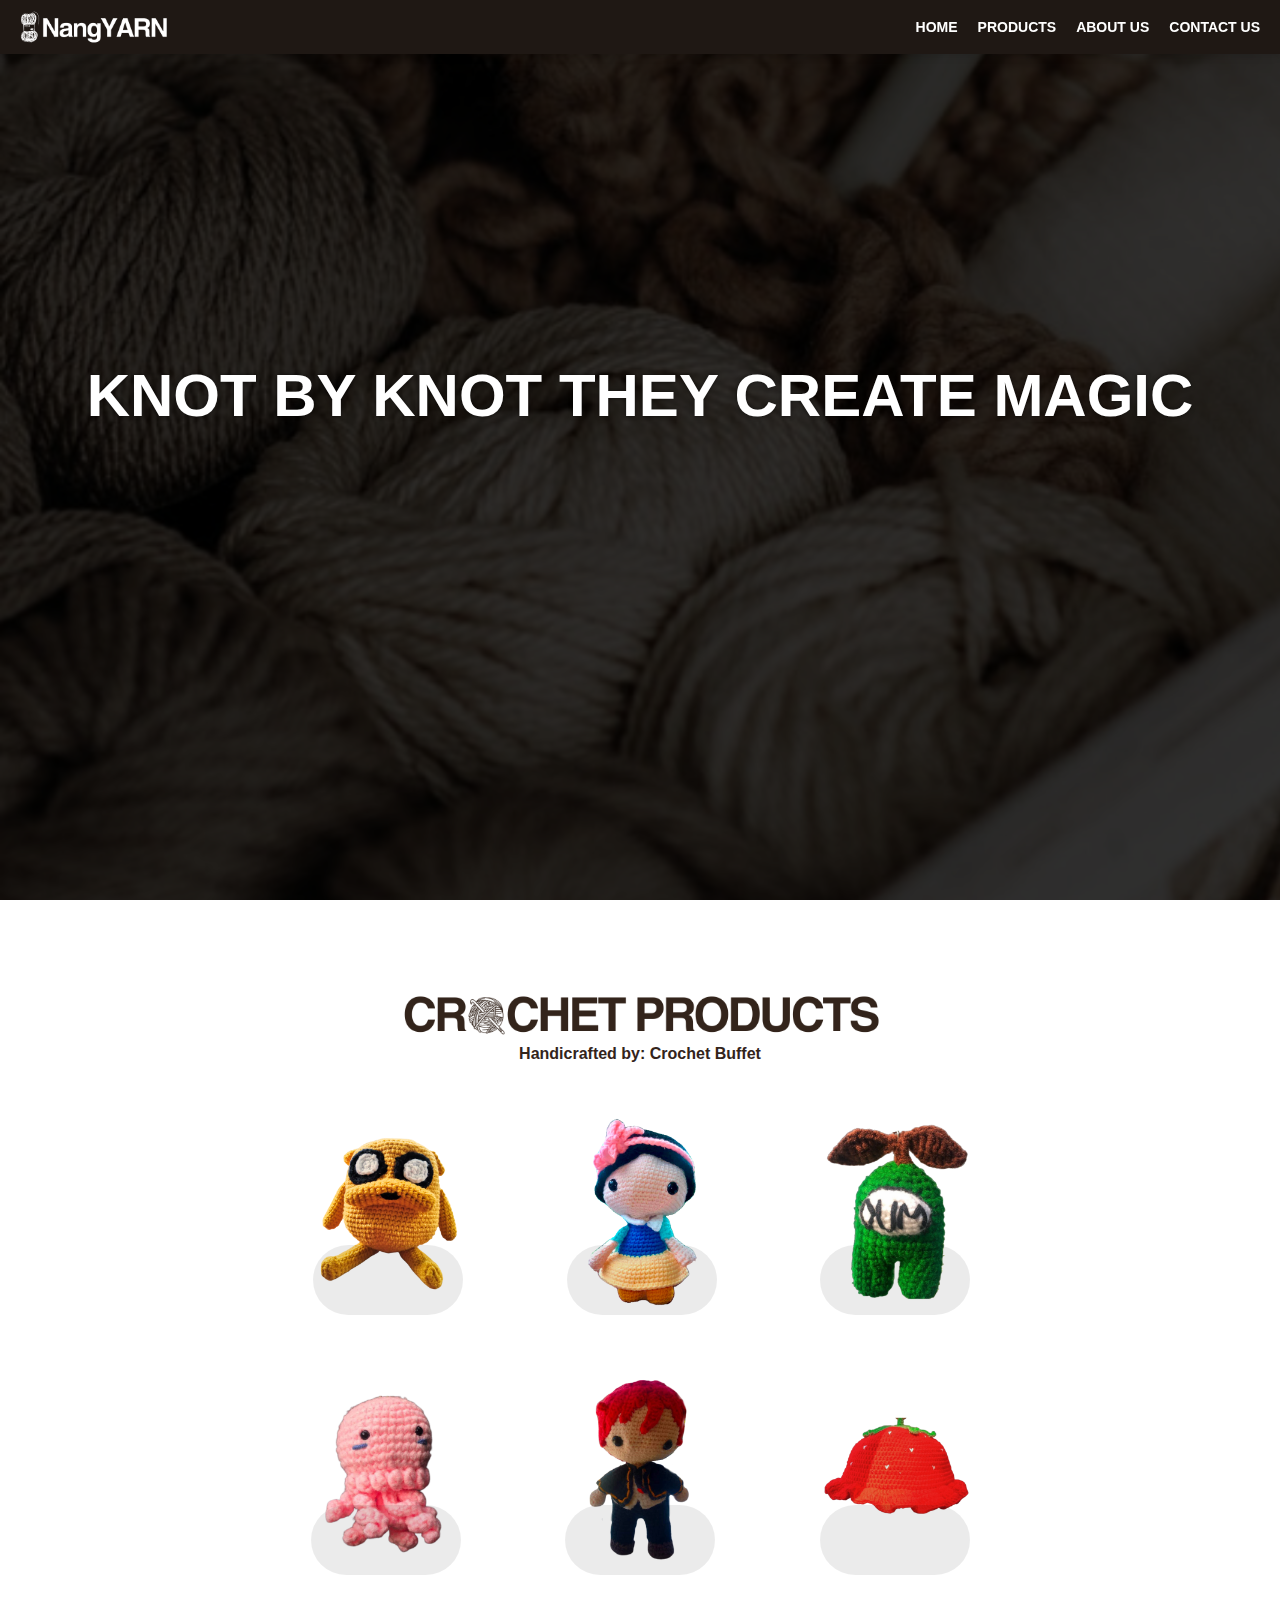
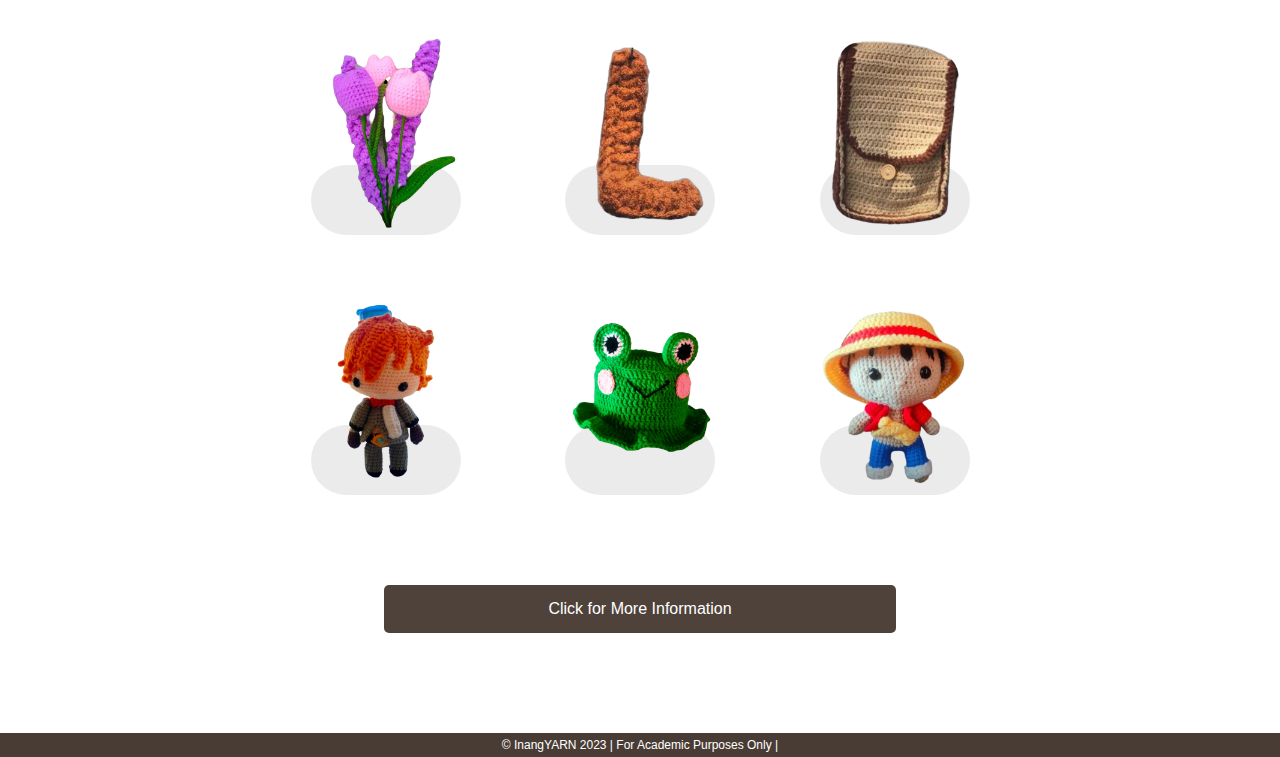
<file: index.html>
<!DOCTYPE html>
<html lang="en">
<head>
    <meta charset="UTF-8">
    <meta name="viewport" content="width=device-width, initial-scale=1.0">
    <link rel="stylesheet" href="styles.css">
    <link rel="stylesheet" href="https://cdnjs.cloudflare.com/ajax/libs/font-awesome/5.15.3/css/all.min.css">
    <title>InangYARN</title>
    <link rel="icon" href="images/inangYarn Logo.png" type="image/x-icon">
</head>

<body>
    <header>
        <nav class="navbar">
            <div class="logo">
                <img src="images/inangyarn.png" alt="InangYARN Logo">
            </div>
            <ul class="menu">
                <li><a href="#home"> HOME </a></li>
                <li><a href="#products"> PRODUCTS   </a></li>
                <li><a href="products.html#about-us"> ABOUT US </a></li>
                <li><a href="products.html#contact"> CONTACT US </a></li>
            </ul>
        </nav>
    </header>

    <section id="home">
        <div class="welcome-page">
            <div class="welcome-text-container">
                <h1> KNOT BY KNOT THEY CREATE MAGIC</h1>
            </div> 
        </div>
    </section>

    <section id="products">
        <div class="home">
            <div class="title">
                <img src="images/product-title.png">
                <h4> Handicrafted by: Crochet Buffet</h4>
            </div>
            <div class="product-container"> <a href="products.html#keychains">
                <div class="product-card">
                    <img src="images/1.png">
                    <div class="shadow"></div>
                    <div class="product-name">
                        <label> JAKE THE DOG  </label>
                    </div>
                </a>
                </div>
            
                <div class="product-card"><a href="products.html#kcharacters">
                    <img src="images/2.png">
                    <div class="shadow"></div>
                    <div class="product-name">
                        <label> SNOW WHITE   </label>
                    </div>
                </a>
                </div>
            
                <div class="product-card"><a href="products.html#keychains">
                    <img src="images/3.png">
                    <div class="shadow"></div>
                    <div class="product-name">
                        <label>AMONG US </label>
                    </div>
                </a>
                </div>

                <div class="product-card"><a href="products.html#keychains">
                    <img src="images/4.png">
                    <div class="shadow"></div>
                    <div class="product-name">
                        <label>OCTOBIT </label>
                    </div>
                </a>
                </div>

                <div class="product-card"><a href="products.html#characters">
                    <img src="images/5.png">
                    <div class="shadow"></div>
                    <div class="product-name">
                        <label>GENSIN DILUC </label>
                    </div>
                </a>
                </div>

                <div class="product-card"><a href="products.html#accessories">
                    <img src="images/6.png">
                    <div class="shadow"></div>
                    <div class="product-name">
                        <label>STRAWBERRY HAT </label>
                    </div>
                </a>
                </div>

                <div class="product-card"><a href="products.html#accessories">
                    <img src="images/7.png">
                    <div class="shadow"></div>
                    <div class="product-name">
                        <label>TULIP </label>
                    </div>
                </a>
                </div>

            <div class="product-card"><a href="products.html#keychains">
                    <img src="images/8.png">
                    <div class="shadow"></div>
                    <div class="product-name">
                        <label>LETTER 'L' </label>
                    </div>
                </a>
                </div>

                <div class="product-card"><a href="products.html#accessories">
                    <img src="images/9.png">
                    <div class="shadow"></div>
                    <div class="product-name">
                        <label> MINI POUCH  </label>
                    </div>
                </a>
                </div>

                <div class="product-card"><a href="products.html#characters">
                    <img src="images/10.png">
                    <div class="shadow"></div>
                    <div class="product-name">
                        <label>GENSHIN TARTAGLIA </label>
                    </div>
                </a>
                </div>
                
                <div class="product-card"> <a href="products.html#accessories">
                    <img src="images/11.png">
                    <div class="shadow"></div>
                    <div class="product-name">
                        <label>FROG HAT </label>
                    </div>
                </a>
                </div>

                <div class="product-card"><a href="products.html#characters">
                    <img src="images/12.png">
                    <div class="shadow"></div>
                    <div class="product-name">
                        <label> ONE PIECE LUFFY </label>
                    </div>
                </a>
                </div>
            </div>
        </div>
        <a href="products.html" class="get-yours-btn"> Click for More Information </a>
</section>

<footer>
    <div class="footer-content">
        <p>&copy; InangYARN 2023 | For Academic Purposes Only |</p>
    </div>
</footer>



</body>
</html>
</file>
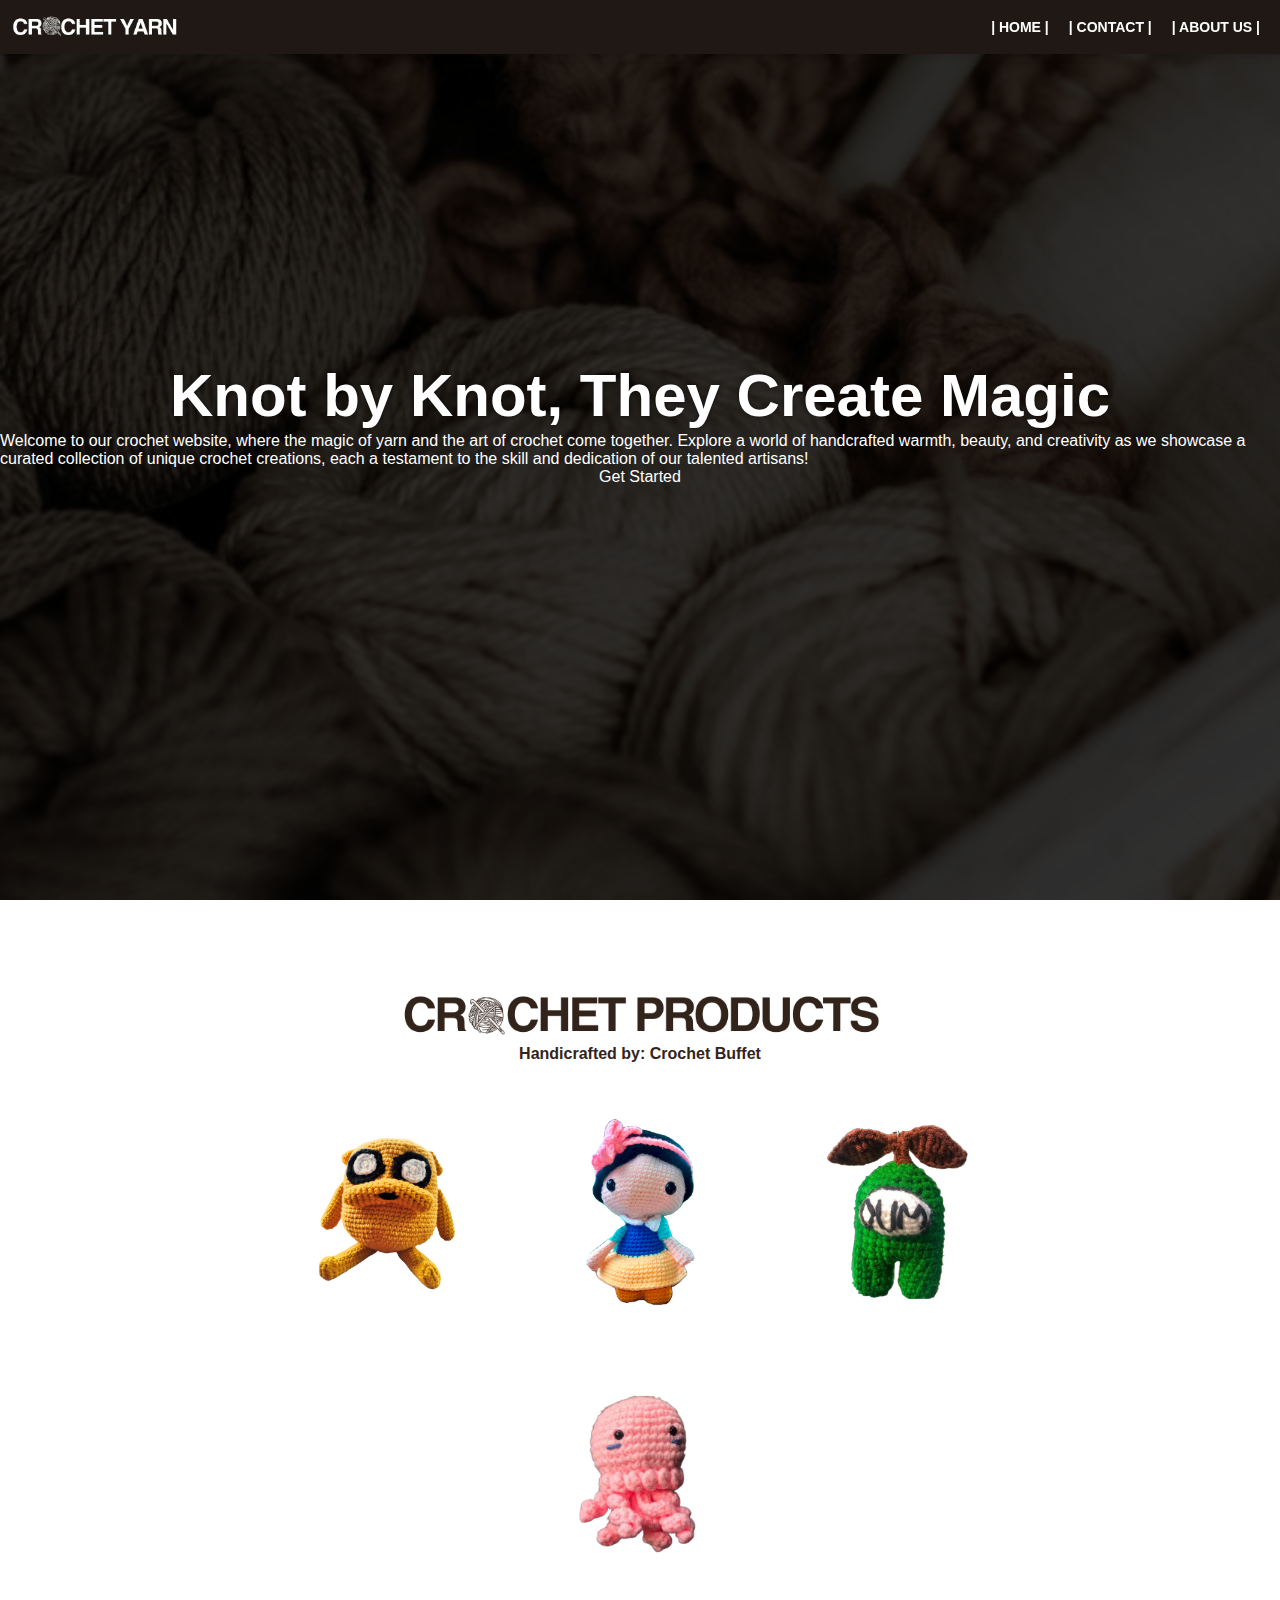
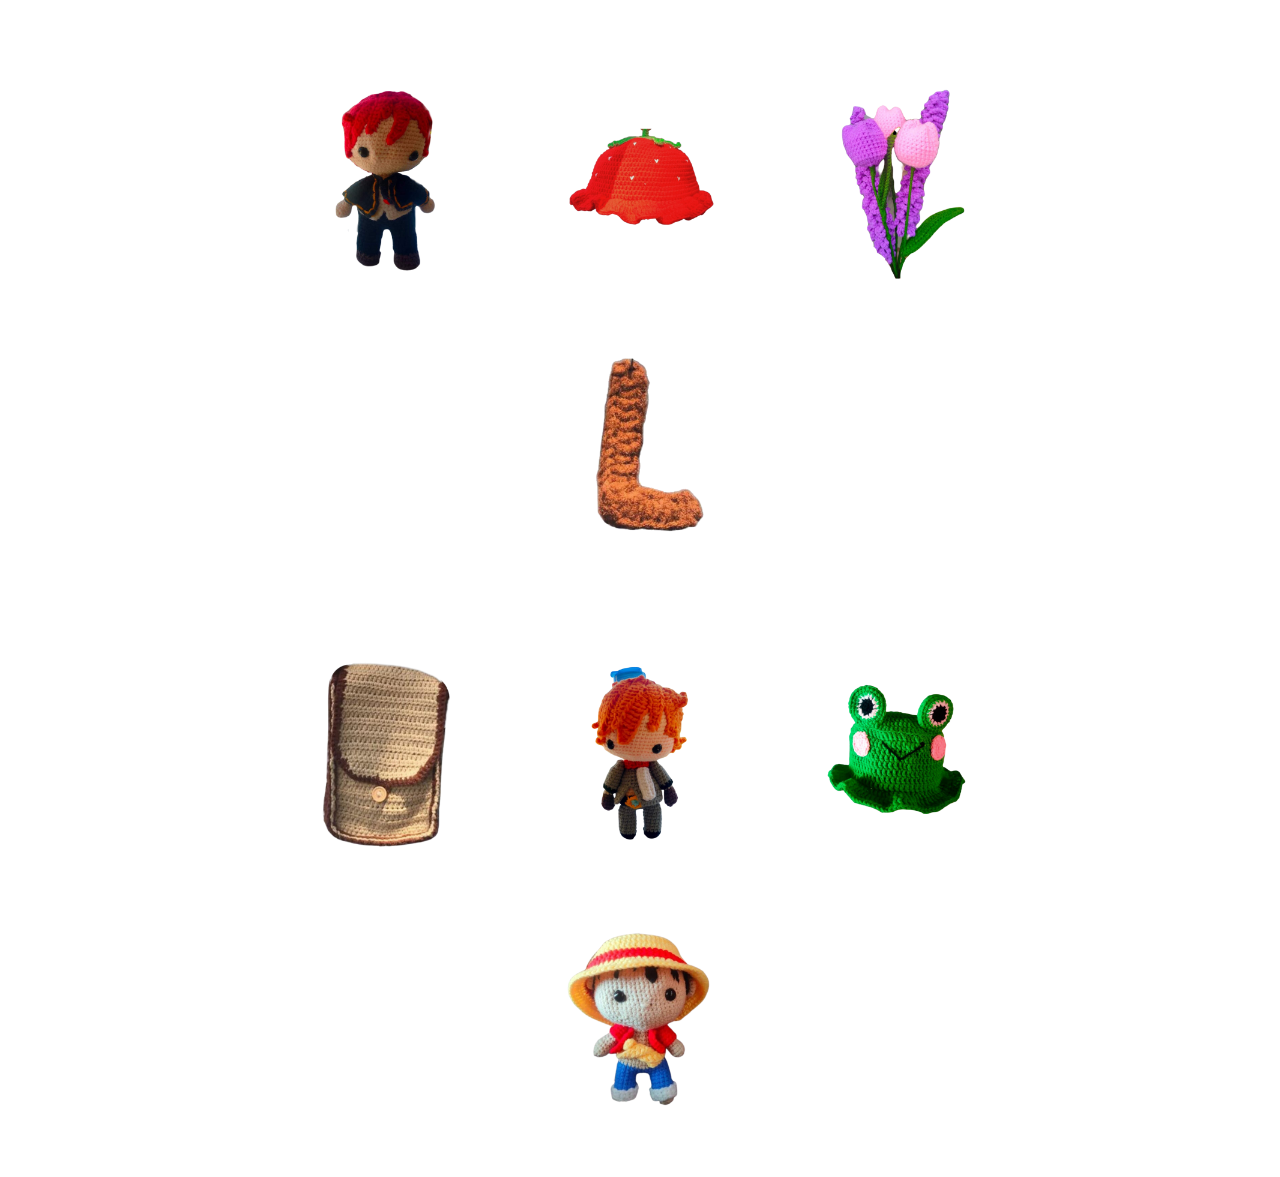
<file: front-page.html>
<!DOCTYPE html>
<html lang="en">
<head>
    <meta charset="UTF-8">
    <meta name="viewport" content="width=device-width, initial-scale=1.0">
    <link rel="stylesheet" href="styles.css">
    <title>Croche Yarn</title>
</head>

<body>
    <header>
        <nav class="navbar">
            <div class="logo">
                <img src="images/logo-textW.png" alt="Crochet Yarn Logo">
            </div>
            <ul class="menu">
                <li><a href="index.html">| HOME |  </a></li>
                <li><a href="contact.html">| CONTACT |</a></li>
                <li><a href="about.html">| ABOUT US |</a></li>
            </ul>
        </nav>
    </header>

    <div class="welcome-page">
        <div class="welcome-text-container">
            <h1> Knot by Knot, They Create Magic</h1>
            <p> Welcome to our crochet website, where the magic of yarn and the art of crochet come together. Explore a world of handcrafted warmth, beauty, and creativity as we showcase a curated collection of unique crochet creations, each a testament to the skill and dedication of our talented artisans!</p>
            <a href="#" class="button">Get Started</a> 
        </div> 
    </div>

    <div class="home">
        <div class="title">
            <img src="images/product-title.png">
            <h4> Handicrafted by: Crochet Buffet</h4>
        </div>
    
        <div class="product-container">
            <div class="product-card">
                <img src="images/1.png">
                <p> </p> <!-- for shadow under the images -->
                <div class="product-name">
                    <h5> JAKE THE DOG </h5>
                </div>
                
            </div>
            <div class="product-card">
                <img src="images/2.png">
                <p> </p> <!-- for shadow under the images -->   
            </div>
            <div class="product-card">
                <img src="images/3.png">
                <p> </p> <!-- for shadow under the images -->
            </div>
            <div class="product-card">
                <img src="images/4.png">
                <p> </p> <!-- for shadow under the images -->
            </div>
        </div>

        <div class="product-container">
            <div class="product-card">
                <img src="images/5.png">
                <p> </p> <!-- for shadow under the images -->
            </div>
            <div class="product-card">
                <img src="images/6.png">
                <p> </p> <!-- for shadow under the images -->
            </div>
            <div class="product-card">
                <img src="images/7.png">
                <p> </p> <!-- for shadow under the images -->
            </div>
            <div class="product-card">
                <img src="images/8.png">
                <p> </p> <!-- for shadow under the images -->
            </div>
        </div>

        <div class="product-container">
            <div class="product-card">
                <img src="images/9.png">
                <p> </p> <!-- for shadow under the images -->
            </div>
            <div class="product-card">
                <img src="images/10.png">
                <p> </p> <!-- for shadow under the images -->
            </div>
            <div class="product-card">
                <img src="images/11.png">
                <p> </p> <!-- for shadow under the images -->
            </div>
            <div class="product-card">
                <img src="images/12.png">
                <p> </p> <!-- for shadow under the images -->
            </div>
        </div>

    </div>

</body>
</html>
</file>
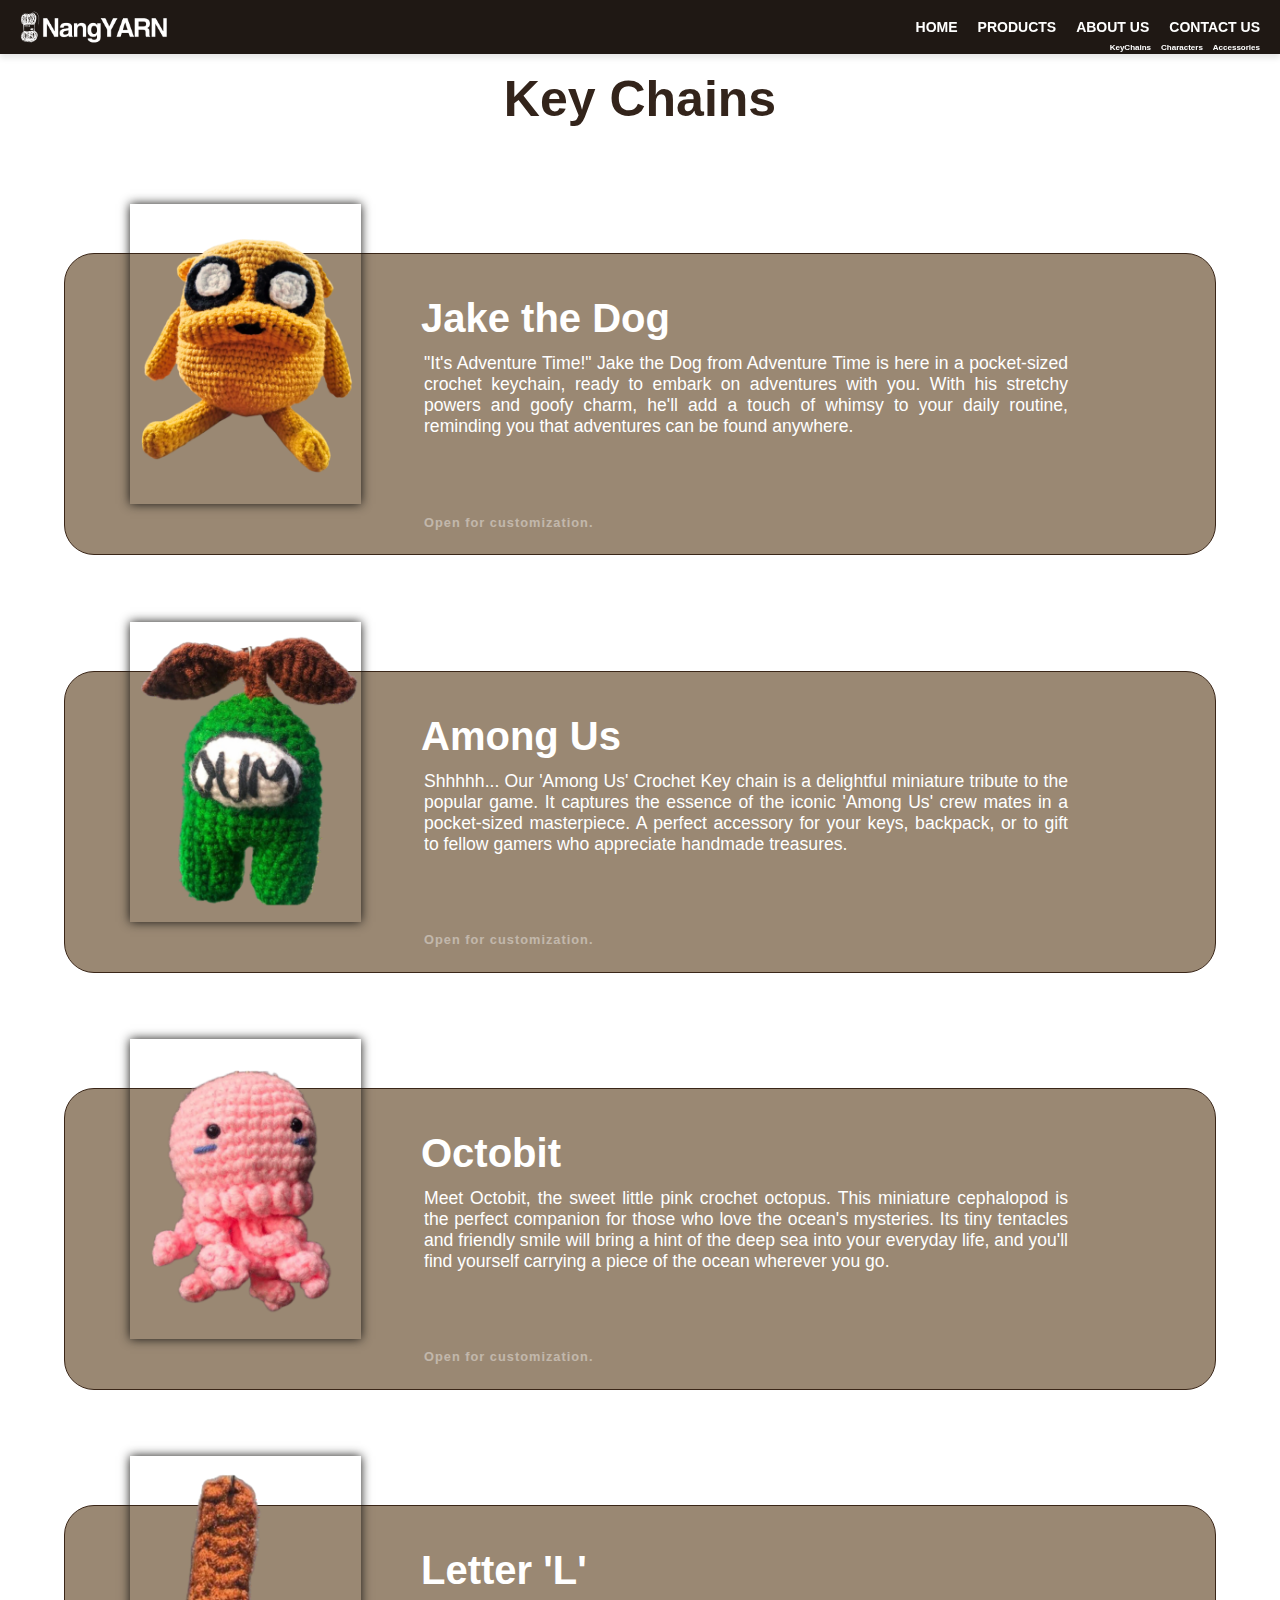
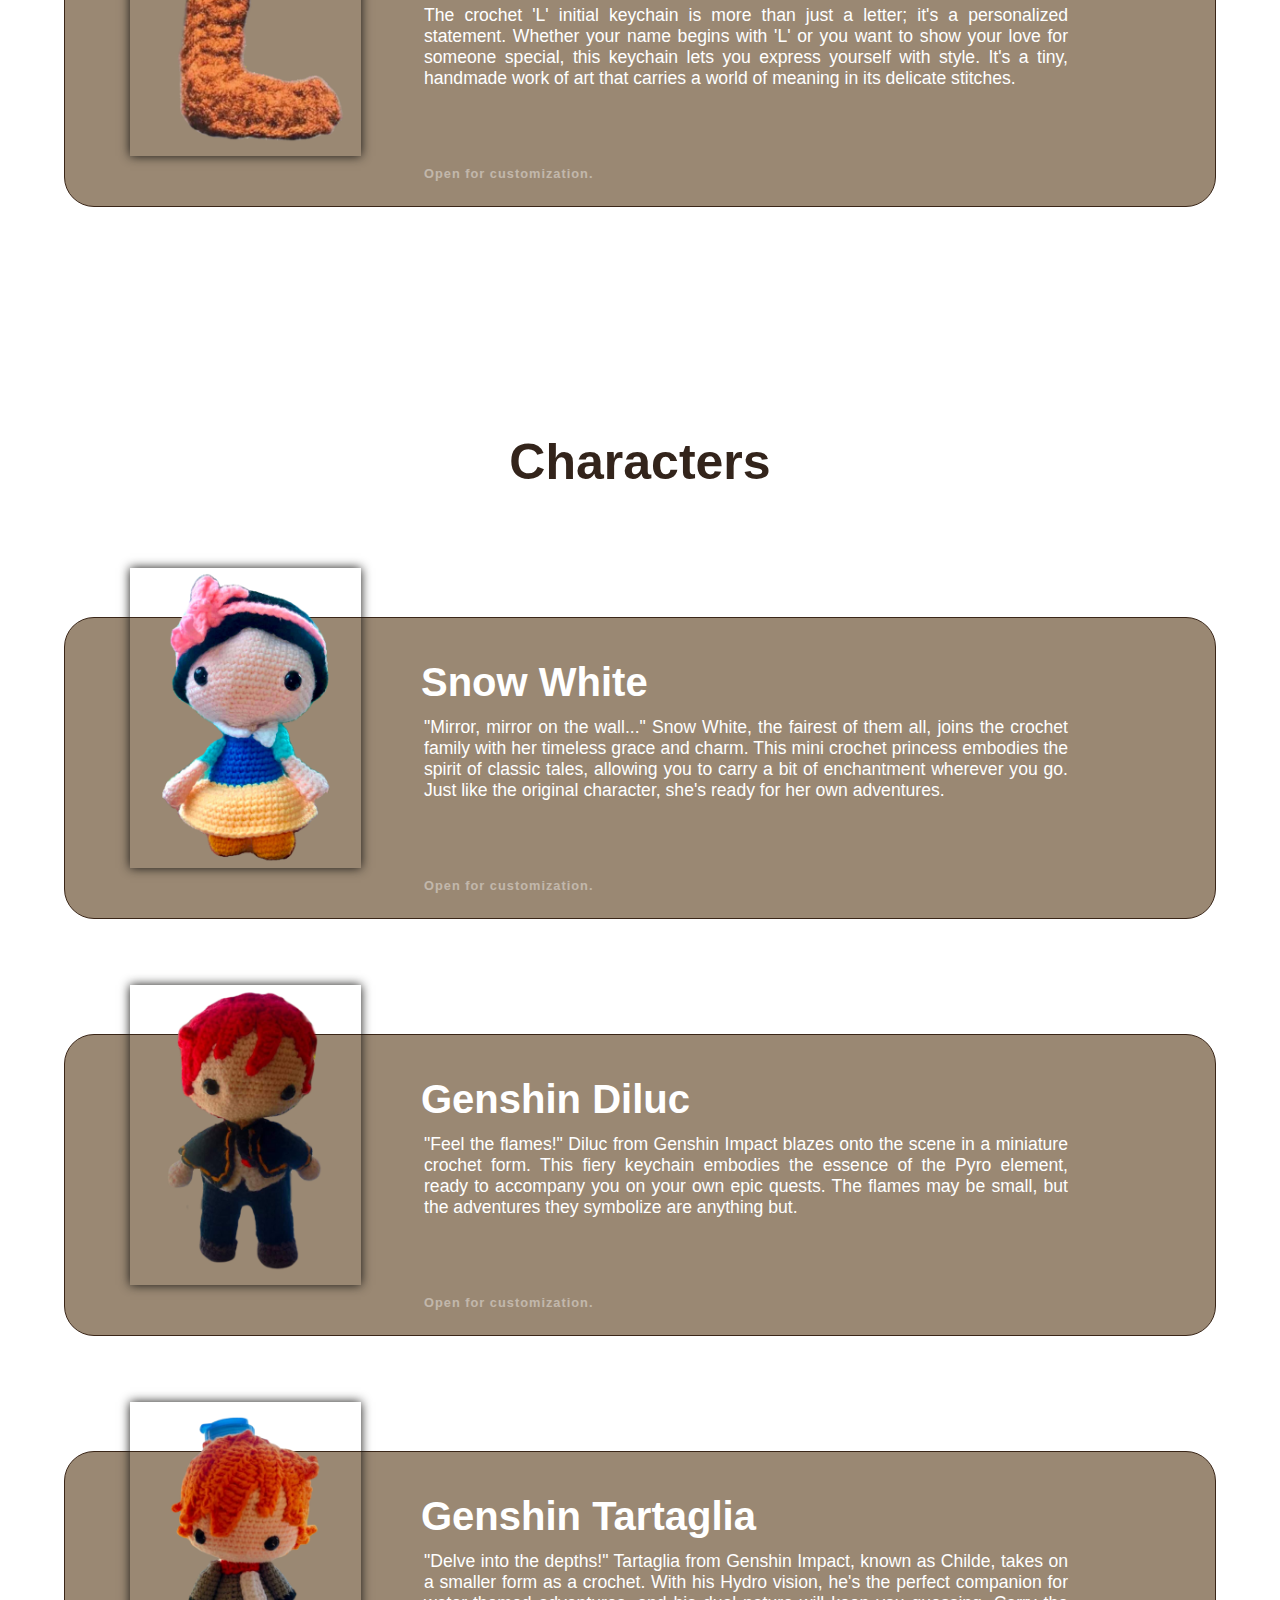
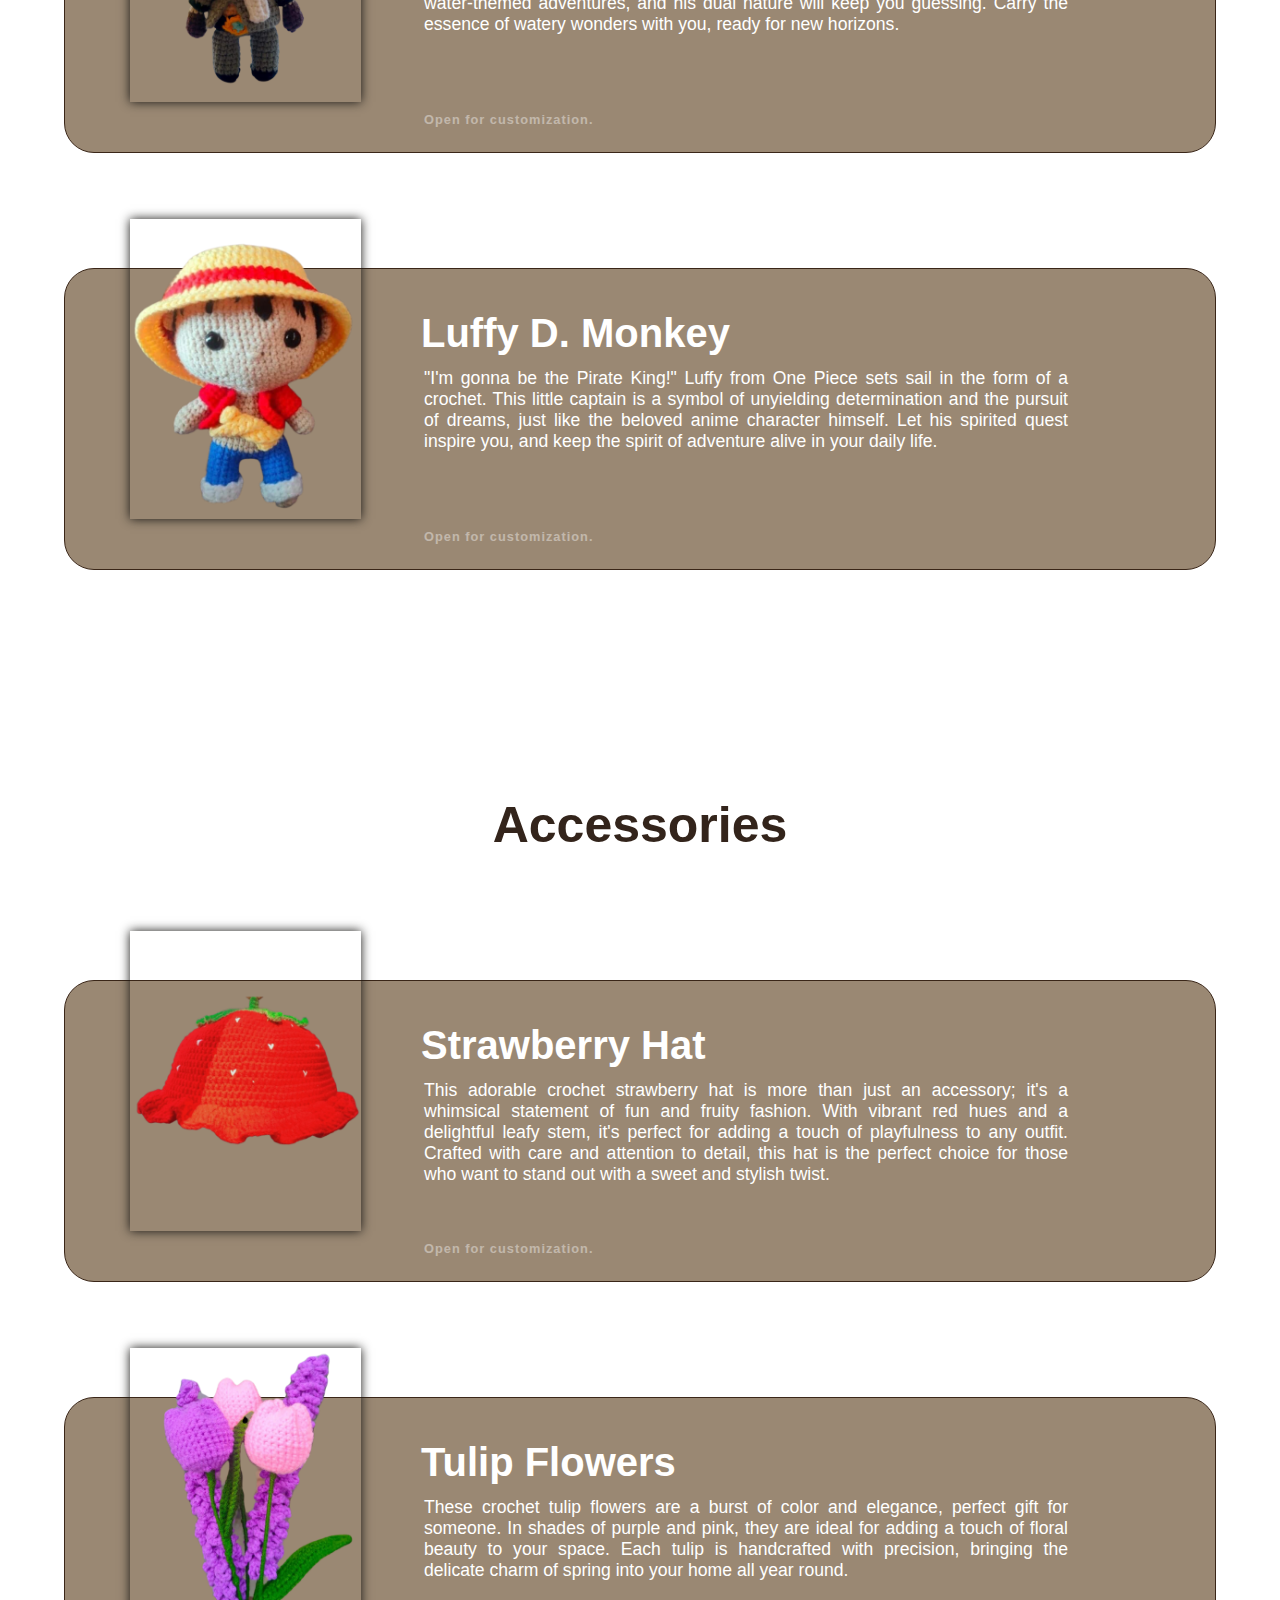
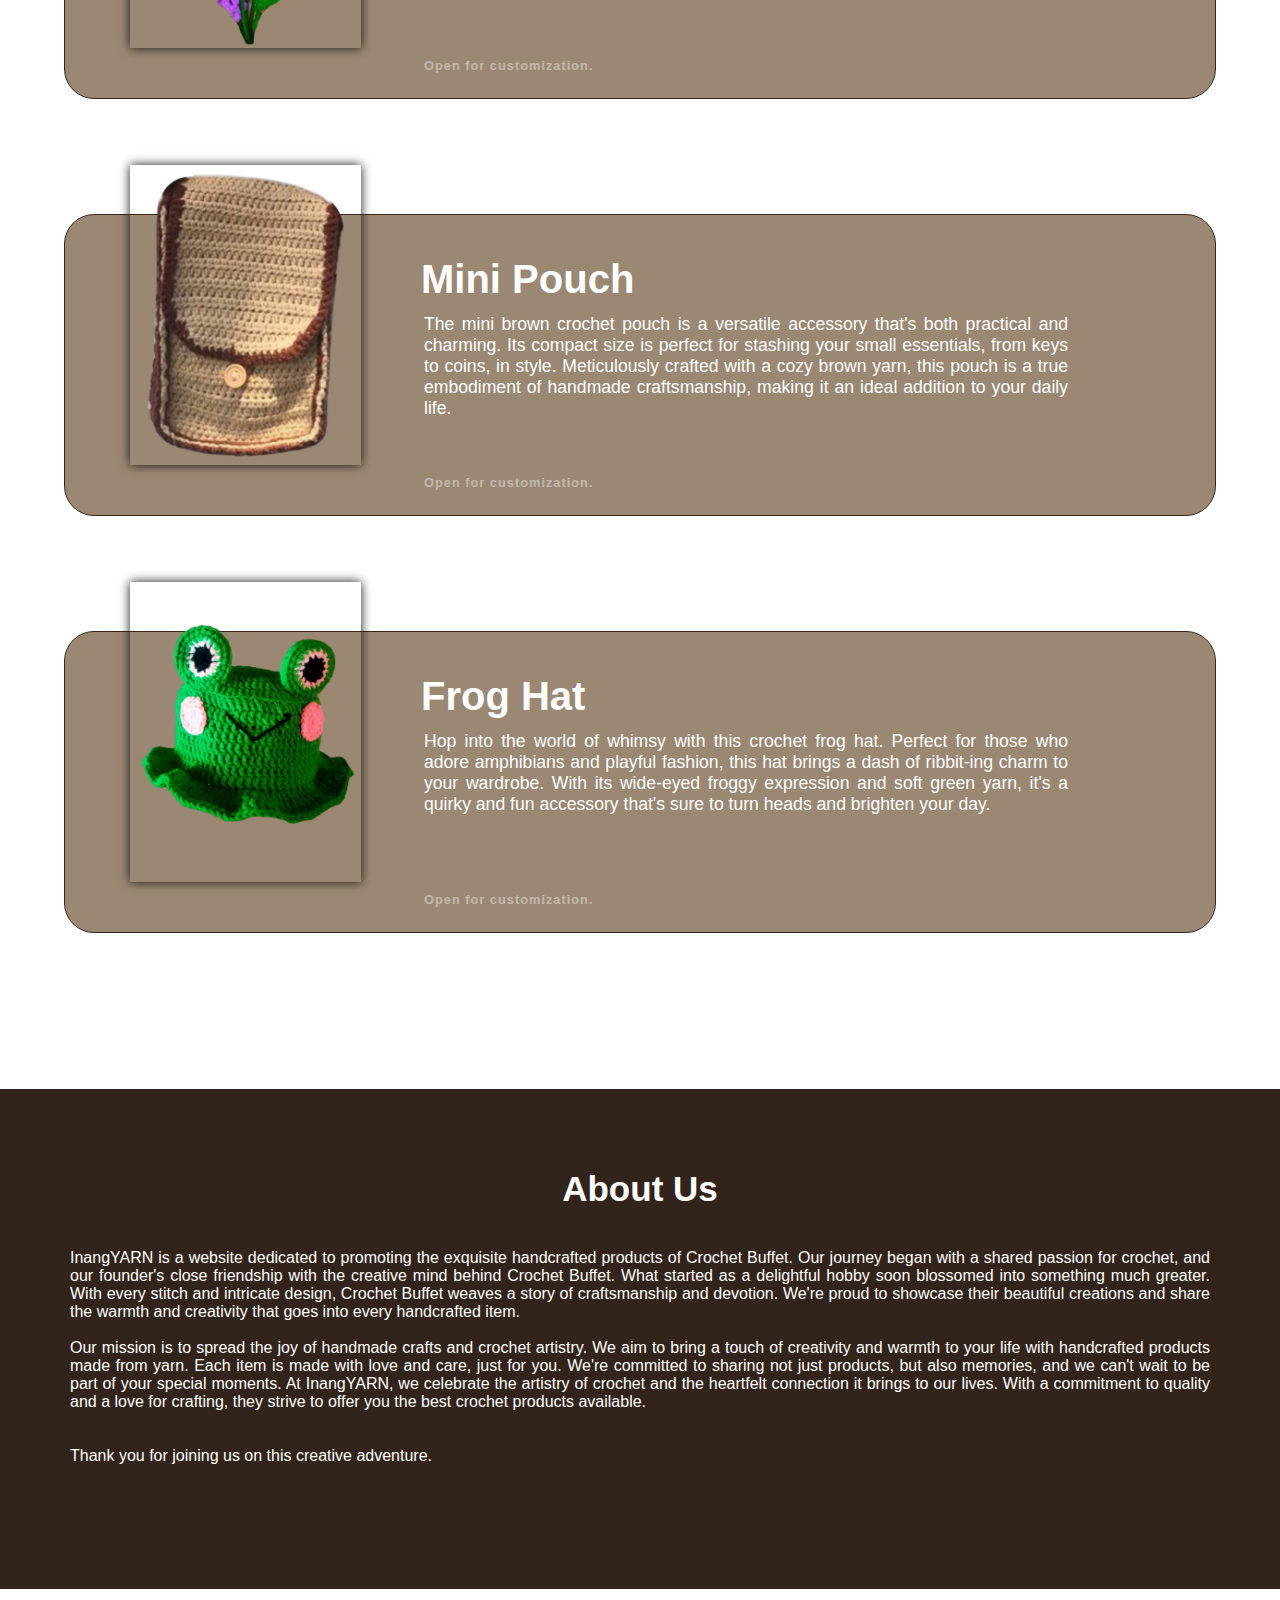
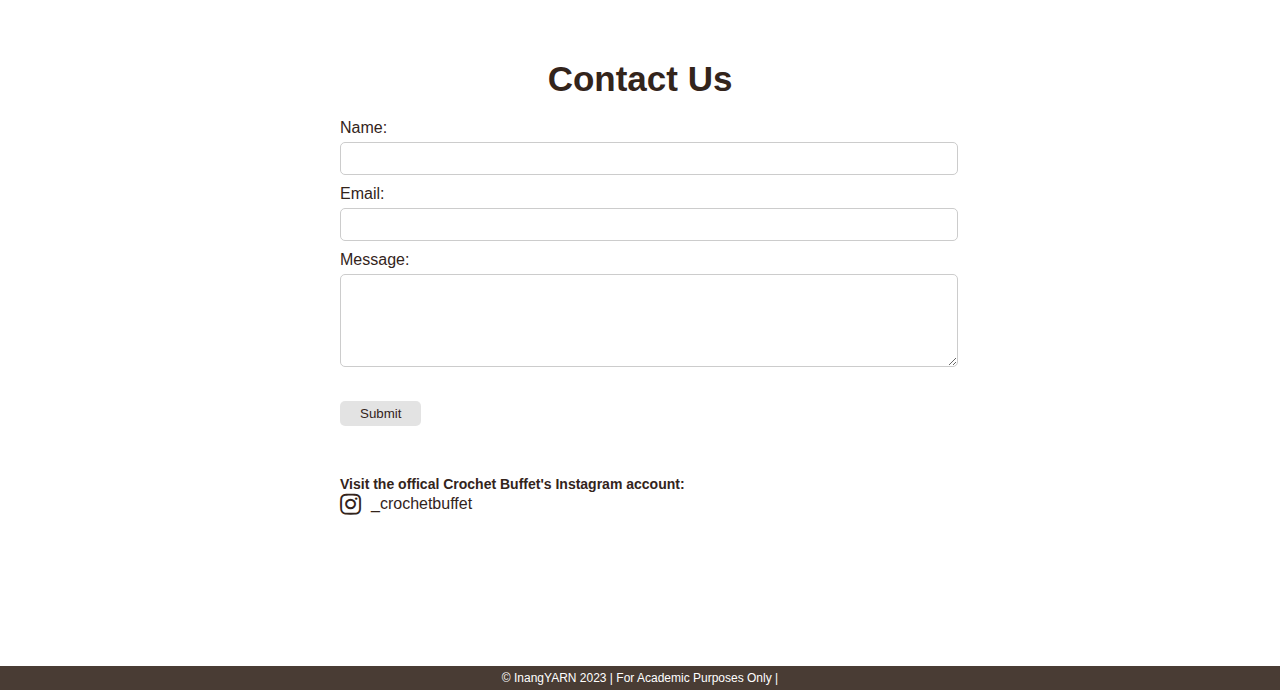
<file: products.html>
<!DOCTYPE html>
<html lang="en">
<head>
    <meta charset="UTF-8">
    <meta name="viewport" content="width=device-width, initial-scale=1.0">
    <link rel="stylesheet" href="styles.css">
    <link rel="stylesheet" href="prod-styles.css">
    <link rel="stylesheet" href="https://cdnjs.cloudflare.com/ajax/libs/font-awesome/5.15.3/css/all.min.css">
    <title>InangYARN</title>
    <link rel="icon" href="images/inangYarn Logo.png" type="image/x-icon">
</head>

<body>
   <header>
        <nav class="navbar">
            <div class="logo">
                <img src="images/inangyarn.png" alt="InangYARN Logo">
            </div>
            <ul class="menu">
                <li><a href="index.html#home"> HOME </a></li>
                <li><a href="index.html#products"> PRODUCTS</a></li>
                <li><a href="#about-us"> ABOUT US </a></li>
                <li><a href="#contact"> CONTACT US </a></li>
            </ul>
        </nav>
        
        <nav class="nav-products">
            <ul class="nav-menu">
                <li><a href="#keychains"> KeyChains </a></li>
                <li><a href="#characters"> Characters </a></li>
                <li><a href="#accessories"> Accessories</a></li>
            </ul>
        </nav>
      
    </header>
    
    <section id="keychains">
      <h2> Key Chains </h2> <!-- keychain title -->
      <div class="container">
        <div class="prod-container">
            <div class="photo">
                <img src="images/1.png">
            </div>
            <h3>Jake the Dog</h3>
            <p class="product-description">"It's Adventure Time!" Jake the Dog from Adventure Time is here in a pocket-sized crochet keychain, ready to embark on adventures with you. With his stretchy powers and goofy charm, he'll add a touch of whimsy to your daily routine, reminding you that adventures can be found anywhere.
            </p>
            <p class="product-footer">
                Open for customization.
            </p>
        </div>
        
        <div class="prod-container">
            <div class="photo">
                <img src="images/3.png">
            </div>
            <h3> Among Us</h3>
            <p class="product-description">Shhhhh... Our 'Among Us' Crochet Key chain is a delightful miniature tribute to the popular game. It captures the essence of the iconic 'Among Us' crew mates in a pocket-sized masterpiece. A perfect accessory for your keys, backpack, or to gift to fellow gamers who appreciate handmade treasures.
            </p>
            <p class="product-footer">
                Open for customization.
            </p>
        </div>
        
        <div class="prod-container">
            <div class="photo">
                <img src="images/4.png">
            </div>
            <h3> Octobit </h3>
            <p class="product-description">Meet Octobit, the sweet little pink crochet octopus. This miniature cephalopod is the perfect companion for those who love the ocean's mysteries. Its tiny tentacles and friendly smile will bring a hint of the deep sea into your everyday life, and you'll find yourself carrying a piece of the ocean wherever you go.
            </p>
            <p class="product-footer">
                Open for customization.
            </p>
        </div>
        
        <div class="prod-container">
            <div class="photo">
                <img src="images/8.png">
            </div>
            <h3> Letter 'L' </h3>
            <p class="product-description">The crochet 'L' initial keychain is more than just a letter; it's a personalized statement. Whether your name begins with 'L' or you want to show your love for someone special, this keychain lets you express yourself with style. It's a tiny, handmade work of art that carries a world of meaning in its delicate stitches.
            </p>
            <p class="product-footer">
                Open for customization.
            </p>
        </div>
      </div>
    </section>
    
    <section id="characters">
      <h2> Characters </h2> <!-- characters title -->
      <div class="container">
        <div class="prod-container">
            <div class="photo">
                <img src="images/2.png">
            </div>
            <h3> Snow White </h3>
            <p class="product-description">    "Mirror, mirror on the wall..." Snow White, the fairest of them all, joins the crochet family with her timeless grace and charm. This mini crochet princess embodies the spirit of classic tales, allowing you to carry a bit of enchantment wherever you go. Just like the original character, she's ready for her own adventures.
            </p>
            <p class="product-footer">
                Open for customization.
            </p>
        </div>
        
        <div class="prod-container">
            <div class="photo">
                <img src="images/5.png">
            </div>
            <h3> Genshin Diluc </h3>
            <p class="product-description">    "Feel the flames!" Diluc from Genshin Impact blazes onto the scene in a miniature crochet form. This fiery keychain embodies the essence of the Pyro element, ready to accompany you on your own epic quests. The flames may be small, but the adventures they symbolize are anything but.
            </p>
            <p class="product-footer">
                Open for customization.
            </p>
        </div>
        
        <div class="prod-container">
            <div class="photo">
                <img src="images/10.png">
            </div>
            <h3> Genshin Tartaglia </h3>
            <p class="product-description">    "Delve into the depths!" Tartaglia from Genshin Impact, known as Childe, takes on a smaller form as a crochet. With his Hydro vision, he's the perfect companion for water-themed adventures, and his dual nature will keep you guessing. Carry the essence of watery wonders with you, ready for new horizons.
            <p class="product-footer">
                Open for customization.
            </p>
        </div>
        
        <div class="prod-container">
            <div class="photo">
                <img src="images/12.png">
            </div>
            <h3> Luffy D. Monkey </h3>
            <p class="product-description">    "I'm gonna be the Pirate King!" Luffy from One Piece sets sail in the form of a crochet. This little captain is a symbol of unyielding determination and the pursuit of dreams, just like the beloved anime character himself. Let his spirited quest inspire you, and keep the spirit of adventure alive in your daily life.
            </p>
            <p class="product-footer">
                Open for customization.
            </p>
        </div>
      </div>
    </section>
    
    <section id="accessories">
      <h2> Accessories </h2> <!-- Accessories title -->
      <div class="container">
        <div class="prod-container">
            <div class="photo">
                <img src="images/6.png">
            </div>
            <h3> Strawberry Hat </h3>
            <p class="product-description">    This adorable crochet strawberry hat is more than just an accessory; it's a whimsical statement of fun and fruity fashion. With vibrant red hues and a delightful leafy stem, it's perfect for adding a touch of playfulness to any outfit. Crafted with care and attention to detail, this hat is the perfect choice for those who want to stand out with a sweet and stylish twist.
            </p>
            <p class="product-footer">
                Open for customization.
            </p>
        </div>
        
        <div class="prod-container">
            <div class="photo">
                <img src="images/7.png">
            </div>
            <h3> Tulip Flowers </h3>
            <p class="product-description"> These crochet tulip flowers are a burst of color and elegance,  perfect gift for someone. In shades of purple and pink, they are ideal for adding a touch of floral beauty to your space. Each tulip is handcrafted with precision, bringing the delicate charm of spring into your home all year round. 
            </p>
            <p class="product-footer">
                Open for customization.
            </p>
        </div>
        
        <div class="prod-container">
            <div class="photo">
                <img src="images/9.png">
            </div>
            <h3> Mini Pouch </h3>
            <p class="product-description">    The mini brown crochet pouch is a versatile accessory that's both practical and charming. Its compact size is perfect for stashing your small essentials, from keys to coins, in style. Meticulously crafted with a cozy brown yarn, this pouch is a true embodiment of handmade craftsmanship, making it an ideal addition to your daily life.
            </p>
            <p class="product-footer">
                Open for customization.
            </p>
        </div>
        
        <div class="prod-container">
            <div class="photo">
                <img src="images/11.png">
            </div>
            <h3> Frog Hat </h3>
            <p class="product-description"> Hop into the world of whimsy with this crochet frog hat. Perfect for those who adore amphibians and playful fashion, this hat brings a dash of ribbit-ing charm to your wardrobe. With its wide-eyed froggy expression and soft green yarn, it's a quirky and fun accessory that's sure to turn heads and brighten your day.
            </p>
            <p class="product-footer">
                Open for customization.
            </p>
        </div>
      </div>
    </section>
  
 
 
    <section id="about-us">
    <div class="about-us-container">
        <div class="title">
            <h2>About Us</h2>
        </div>
        <div class="about-content">
            <p>InangYARN is a website dedicated to promoting the exquisite handcrafted products of Crochet Buffet. Our journey began with a shared passion for crochet, and our founder's close friendship with the creative mind behind Crochet Buffet. What started as a delightful hobby soon blossomed into something much greater. With every stitch and intricate design, Crochet Buffet weaves a story of craftsmanship and devotion. We're proud to showcase their beautiful creations and share the warmth and creativity that goes into every handcrafted item.
            </p><br>
            <p>Our mission is to spread the joy of handmade crafts and crochet artistry. We aim to bring a touch of creativity and warmth to your life with handcrafted products made from yarn. Each item is made with love and care, just for you. We're committed to sharing not just products, but also memories, and we can't wait to be part of your special moments. At InangYARN, we celebrate the artistry of crochet and the heartfelt connection it brings to our lives. With a commitment to quality and a love for crafting, they strive to offer you the best crochet products available.
             <br><br><br>Thank you for joining us on this creative adventure.
             </p>
        </div>
    </div>
</section>
    <section id="contact">
    <div class="contact-form">
        <h2>Contact Us</h2>
        <form action="" method="">
            <label for="name">Name:</label>
            <input type="text" id="name" name="name" required>
            <label for="email">Email:</label>
            <input type="email" id="email" name="email" required>
            <label for="message">Message:</label>
            <textarea id="message" name="message" rows="5" required></textarea>
            <button type="submit">Submit</button>

            <h6>Visit the offical Crochet Buffet's Instagram account: </h6>
            <div class="ig-account">
                <!-- Instagram icon from Font Awesome -->
                <a href="https://www.instagram.com/_crochetbuffet/" target="_blank">
                    <i class="fab fa-instagram"></i>
                    <p class="ig-un">_crochetbuffet</p>
                </a>
            </div>
        </form>
    </div>

</section> 
  
  
<footer>
    <div class="footer-content">
        <p>&copy; InangYARN 2023 | For Academic Purposes Only |</p>
    </div>
</footer>

  
  
</body>
</file>
<file: styles.css>
*{
    margin: 0;
    padding: 0;
    font-family:'Segoe UI', Tahoma, Geneva, Verdana, sans-serif;
    text-decoration: none;
    color: white;
}
html{
    scroll-behavior: smooth;
}
header {
    background-color: #1f1814; /* Customize the header background color */
    color: #fff; /* Customize the text color */
    position: fixed; /* Fix the header position */
    top: 0; /* Stick it at the top of the viewport */
    width: 100%; /* Make it full width */
    z-index: 1000; /* Ensure it's above other content */
    padding: 10px 0; /* Adjust padding as needed */
    box-shadow: 0px 4px 6px rgba(0, 0, 0, 0.1); /* Add shadow to the bottom */
}
.navbar {
    display: flex;
    justify-content: space-between;
    align-items: center;
}      
.logo {
    display: flex;
    align-items: center;
}
.logo img {
    width: 170px;
    margin-left: 10px;

}
.menu {
    list-style: none;
    padding: 0;
    display: flex;
}
.menu li {
    margin-right: 20px;
}
.menu a {
    font-weight: bold;
    font-size: 14px;
    transition: 500ms;
}
.menu a:hover {
    background-color: white;
    padding: 5px;
    color: #33241b;
}
.welcome-page{
    width: 100%;
    height: 100vh;
    background-image:url('images/bg.png');
    background-repeat: no-repeat;
    background-size: cover;
    background-attachment: fixed; /*fixed na covered entire element*/
}
.welcome-page::before {   /*overlay design*/
    content: " ";
    position: absolute;
    width: 100%;
    height: 100vh;
    background-color: rgba(0, 0, 0, 0.8); 
}
.welcome-text-container{
    position: relative;
    top: 40%;
    width: 100%;
    display: flex;
    flex-wrap: wrap;
    justify-content: center;
}
.welcome-text-container h1{
    position: relative;
    font-size: 60px;
    text-align: center;
    line-height: 1.2;
    font-weight: bold;
    text-shadow: 0px 0px 4px rgba(0, 0, 0, 0.5); /*hori, verti, blur*/
    transition: 500ms;
}
.welcome-text-container h1:hover{
    transform: scale(1.1);
    transition: 500ms;
}


/* CROCHET PRODUCTS SECTION */
.title{
    text-align: center;
}
.title img{
    margin-top: 80px;
    width: 500px;
  }
.title h4 {
    margin-top: -10px;
    color: #33241b;
}
.product-container {
    position: relative;
    display: flex;
    flex-wrap: wrap;
    justify-content: space-evenly;
    padding: 4% 20% 0 20%;
    transition: 1s;
}
.product-card {
    width: 150px;
    height: 200px;
    position: relative;
    margin: 0px 50px 60px 50px;
    transition: 1s;
    cursor: pointer;
}
.product-card img {
    width: 100%;
}
.shadow {
    width: 150px;
    height: 70px;
    position: absolute;
    bottom: 0;
    background-color: black;
    border-radius: 50px;
    opacity: 8%;
    
}
.product-name {
    position: absolute;
    width: 140px;
    height: 100px;  
    bottom: 10px;
    left: 0;
    z-index: 2;
    color: white;
    display: none; /* Hide the product name by default */
    padding: 5px;
    background: rgba(0, 0, 0, 0.5);
    border-radius: 30px;
    justify-content: center; /*align text center on the shadow box*/
    align-items: center;
    cursor: pointer;
}
.product-card:hover .product-name {
    display: flex; /* Show the product name on hover */
}
.product-name label {
    font-weight: bold;
    text-align: center; 
    cursor: pointer;
}
.get-yours-btn{
    background-color:#33241bdc;
    color:#ffffff;
    margin:30px 30%;
    padding: 15px 20px;
    border: none;
    border-radius: 5px;
    cursor: pointer; 
    display: flex;
    flex-wrap:wrap;
    justify-content: center;
    align-content: center;
    text-align: center;
    
    
}
.get-yours-btn:hover{
    background-color:#33241b;
    color: #ffffff;
}





/* ABOUT US SECTION */
#about-us {
    background-color: #33241b;
    min-height: 500px;
}
.about-us-container{
    padding: 60px 50px 100px 50px;
    display: flex;
    flex-wrap: wrap;
    justify-content: center;
}
.about-us-container h2{
    color: #ffffff;
    font-size: 35px;
}
.about-content {
    padding: 20px;
    text-align: justify;
    
}



/* CONTACT SECTION */
.contact-form {
    max-width: 600px;
    margin: 0 auto;
    padding: 50px;
    text-align: center;
    
}
h2 {
    font-size: 35px;
    margin-top: 20px;
    margin-bottom: 20px;  /*magin bottom of contact us*/
    color: #33241b;
}
.contact-form label{
    color: #33241b;
}
form {
    text-align: left;
}
input,
textarea {
    width: 100%;
    padding: 8px;
    margin-top: 5px;
    margin-bottom: 10px;
    border: 1px solid #ccc;
    border-radius: 5px;
    color: #33241b;
    font-weight: bold;
}
button {
    background-color:#0000001c;
    color:#33241b;
    margin-top: 20px;
    padding: 5px 20px;
    border: none;
    border-radius: 5px;
    cursor: pointer;
    
}
button:hover {
    background-color:#33241b;
    color: #ffffff;
    font-weight: bold;
}
.contact-form h6{
    margin-top: 50px;
    font-size: 14px;
    color: #33241b;
}
.ig-account a {
    display: flex;
    align-items: center;
    text-decoration: none;
}
.ig-account i {
    font-size: 24px;
    margin-right: 10px;
    color: #33241b;
}
.ig-account p.ig-un {
    font-size: 16px;
   
    white-space: nowrap; /* Prevent text from wrapping */
    color: #33241b;
}
.ig-account p.ig-un:hover {
    text-decoration: underline;
    
}




footer {
    background-color:#33241be3; /* Customize the footer background color */
    color: #fff; /* Customize the text color */
    text-align: center;
    padding: 5px;
    margin-top: 100px;
}
.footer-content {
    max-width: 1200px; /* Adjust the maximum width of the footer content */
    margin: 0 auto;/* Center the footer content horizontally */
    font-size: 12px;
}


/* RESPONSIVENESS */
@media only screen and (max-width: 395px)  {
 
    .menu a, 
    .shadow,
    .product-card:hover .product-name  {
        display: none;
    }
}
    
@media only screen and (max-width: 480px) {
    
    .logo img {
        width: 120px;
    }
    
    .menu li {
        margin-right: 8px;
    }
    
    .menu a {
        font-size: 10px;
    }

    .welcome-text-container{
        top: 20%;
        left: 27%;
        width: 40%;
        border: 3px solid white;
        padding: 10px;
    }
    
    .welcome-text-container h1{
        font-size: 40px;
        line-height: 1.3;
    }
    
    .welcome-text-container h1:hover{
        transform: scale(1); /*stay sa size*/
    }
    
    .button{  
        top: 120px;
    }
    

    
    /* CROCHET PRODUCTS SECTION */
    
    .title img{
        width: 300px;
    }
    
    .product-container{
        justify-content: center;
        margin: 40px;
    }    
   
    .product-card {
        width: 150px;
        height: 200px;
        position: relative;
        margin: 0;
    }

    #about-us {
        background-color: #33241b;
        height: 100%;
        padding-bottom: 100px;
    }
    
    .about-us-container{
        padding: 60px 30px 0px 30px;
    }
    
    .about-content {
        font-size: 12px;
        
    }
}
@media only screen and  (min-width: 480px)and(max-width: 800px)  {
 
    .menu a {
        font-size: 11px;
    }

}
</file>
<file: prod-styles.css>
.nav-products {
    display: flex;
    justify-content: space-between;
    position: absolute;
    right: 9px;
    bottom: 0;
}   
.nav-menu {
    list-style: none;
    padding: 0;
    display: flex;
}
.nav-menu li {
    margin-left: 10px;
}
.nav-menu a {
    font-weight: bold;
    font-size: 8px;
    transition: 500ms;
}
.nav-menu a:hover {
    background-color: #39302beb;
    padding: 1px 10px;
    color: #ffffff;
}

#keychains h2,
#characters h2,
#accessories h2{
  max-width: 600px;
    margin: 0 auto;
    padding-top: 50px;
    padding-bottom: 30px;
    text-align: center;
}

.container{
    display: flex;
    flex-wrap: wrap;
    max-width: 90%;
    margin: 8% 5% 5% 5%;
    
}
.prod-container{
    border: 1px solid #3a2618ff;
    background-color: #9a8873ff;
    border-radius: 30px;
    position: relative;
    width: 100%;
    min-height: 500px;
    margin-top: 2%;
    margin-bottom: 30%; 
    display: flex;
    flex-wrap: wrap;
    justify-content: center;
}   
.photo {
    position: absolute;
    top: -50px;
    bottom: 100%;
   
    max-width: 250px;
    min-height: 280px;
    box-shadow: 0px 0px 10px #171614ff;
}
.photo img{
    width: 100%;
    height: 100%;
    transition: 1s;
}
.photo:hover{
    transform: scale(1.1);
}
.prod-container h3{ /* product name */
  position: absolute;
  top: 35%;
  width: 100%;
  text-align: center;
  font-size: 26px;
  text-shadow: 1px 1px 2px rgba(0, 0, 0, 1);
}
.product-description{
    position: absolute;
    bottom: 45px;
    padding: 0 20px;
    text-align: justify;
    font-size: 100%;
}
.product-footer{
    position:absolute;
    bottom: 0;
    left: 20px;
    padding-bottom: 10px;
    width: 100%;
    font-size: 80%;
    line-height: 1;
    letter-spacing: 1px;
    opacity: 40%;
    font-weight: bold;
}


@media only screen and (min-width: 500px) and (max-width: 768px){
  .prod-container h3{ /* product name */
    top: 53%;
    font-size: 32px;
    text-shadow: 1px 1px 2px rgba(0, 0, 0, 0);
  }
  .product-description{
      bottom: 55px;
  }
  .product-footer{
    bottom: 5%;
  }
}

@media only screen and (min-width: 769px) and (max-width: 999px){
  .prod-container h3{ /* product name */
    top: 53%;
    font-size: 32px;
    text-shadow: 1px 1px 2px rgba(0, 0, 0, 0);
  }
  .product-description{
      bottom: 55px;
  }
  .product-footer{
    bottom: 5%;
  }
}

@media only screen and (min-width: 1000px){
  .nav-products{
    right: 20px;
  }
  
  #keychains h2, 
  #characters h2,
  #accessories h2{
    font-size: 50px;
    padding-top: 70px;
    padding-bottom: 0px;
 }
  
  .prod-container{
    min-height: 300px;
    margin-bottom: 8%; 
  }

  .photo {
    position: absolute;
    top: -50px;
    bottom: 100%;
    left: 65px;
    max-width: 250px;
    min-height: 300px;
    box-shadow: 0px 0px 10px #171614ff;
  }

  .prod-container h3{ /* product name */
    top: 14%;
    left: 356px;
    width: 60%;
    text-align: left;
    font-size: 250%;
    text-shadow: 2px 2px 4px rgba(0, 0, 0, 0.0); /*  no shadow */
  
  }
  
  .product-description{
    top: 33%;
    left: 359px;
    width:56%;
    padding-left: 0px;
    padding-right: 30px;
    font-size: 110%;
  }
  .product-footer{
    bottom: 5%;
    left: 359px;
    width: 60%;
  }
  
}
</file>
